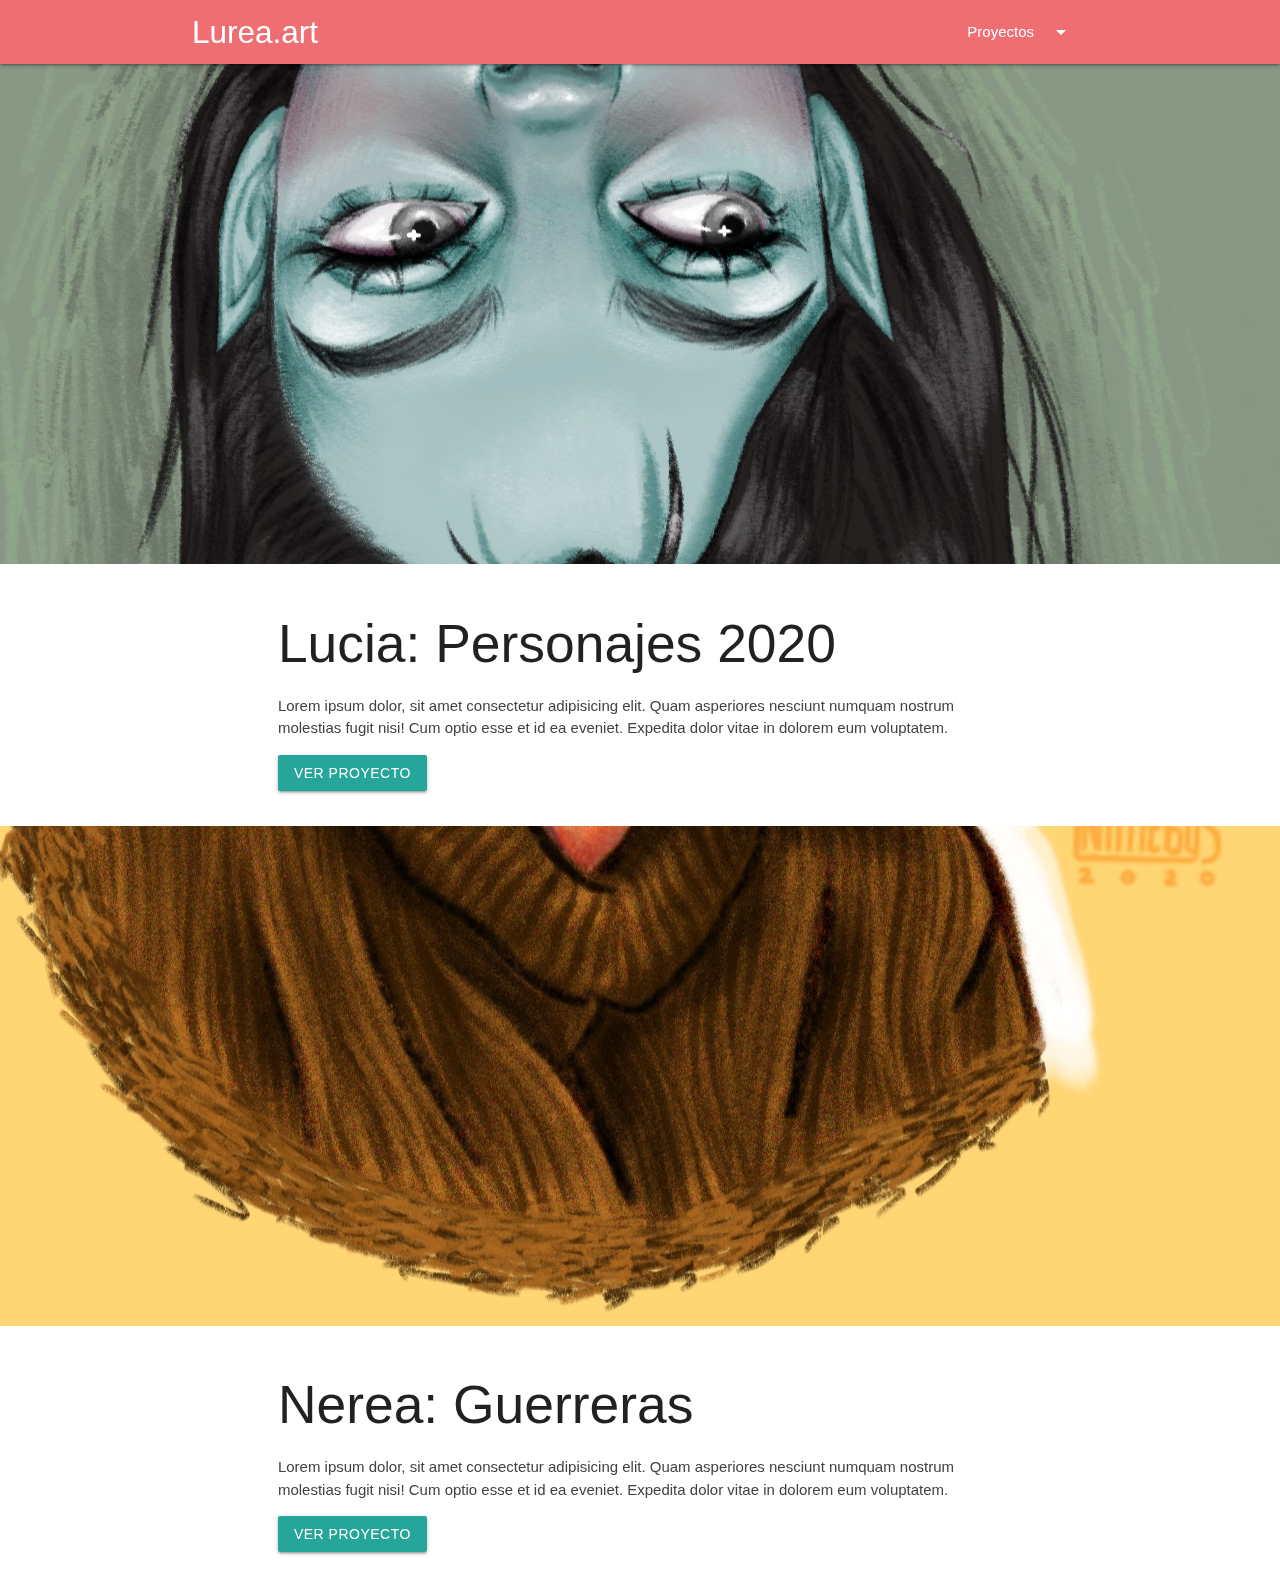
<file: index.html>
<!DOCTYPE html>
<html lang="es">
<head>
    <meta charset="UTF-8">
    <meta name="viewport" content="width=device-width, initial-scale=1.0">
    <title>Document</title>
    <link rel="stylesheet" href="css/main.css">
    <!--Import Google Icon Font-->
    <link href="https://fonts.googleapis.com/icon?family=Material+Icons" rel="stylesheet">
    <!-- Compiled and minified CSS -->
    <link rel="stylesheet" href="css/materialize.css">


</head>
<body>
<!-- Dropdown Structure -->

<div class="navbar-fixed">
  <nav>
    <div class="nav-wrapper container">
      <a href="index.html" class="brand-logo left">Lurea.art</a>
      <ul class="right">
        <li>
          <a class="dropdown-trigger" href="#!" data-target="dropdown1">Proyectos<i class="material-icons right">arrow_drop_down</i></a>
          <ul id="dropdown1" class="dropdown-content">
            <li><a href="proyectos/lucia_personajes_2020.html">Lucia-personajes2020</a></li>
            <li><a href="#!">Nerea-guerreras</a></li>
          </ul>
        </li>
      </ul>
    </div>
  </nav>    
</div>

<div class="parallax-container">
  <div class="parallax"><img src="proyectos/Lucia-personajes2020/Marceline/Marceline.jpg"></div>
  
</div>
<div class="section white">
  <div class="row container">
    <div class="col s12 m10 offset-m1">
      <h2 class="header">Lucia: Personajes 2020</h2>
      <p class="grey-text text-darken-3 lighten-3">Lorem ipsum dolor, sit amet consectetur adipisicing elit. Quam asperiores nesciunt numquam nostrum molestias fugit nisi! Cum optio esse et id ea eveniet. Expedita dolor vitae in dolorem eum voluptatem.</p>

      <a href="proyectos/lucia_personajes_2020.html" class="waves-effect waves-light btn">Ver Proyecto</a>
    </div>
  </div>
</div>

<div class="parallax-container">
  <div class="parallax"><img src="proyectos/Nerea-Guerreras/Paleta_102/paleta 102.jpg"></div>
  
</div>
<div class="section white">
  <div class="row container">
    <div class="col s12 m10 offset-m1">
      <h2 class="header">Nerea: Guerreras</h2>
      <p class="grey-text text-darken-3 lighten-3">Lorem ipsum dolor, sit amet consectetur adipisicing elit. Quam asperiores nesciunt numquam nostrum molestias fugit nisi! Cum optio esse et id ea eveniet. Expedita dolor vitae in dolorem eum voluptatem.</p>

      <a href="" class="waves-effect waves-light btn">Ver Proyecto</a>
    </div>
  </div>
</div>





    <!-- Compiled and minified JavaScript -->
    <script src="js/materialize.js"></script>

    <script>
      document.addEventListener('DOMContentLoaded', function() {
        var elems = document.querySelectorAll('.dropdown-trigger');
        var instances = M.Dropdown.init(elems,{
          constrainWidth:false,
          coverTrigger:false,
        });
        var elems = document.querySelectorAll('.parallax');
        var instances = M.Parallax.init(elems);
      });
    </script>
    

</body>
</html>
</file>
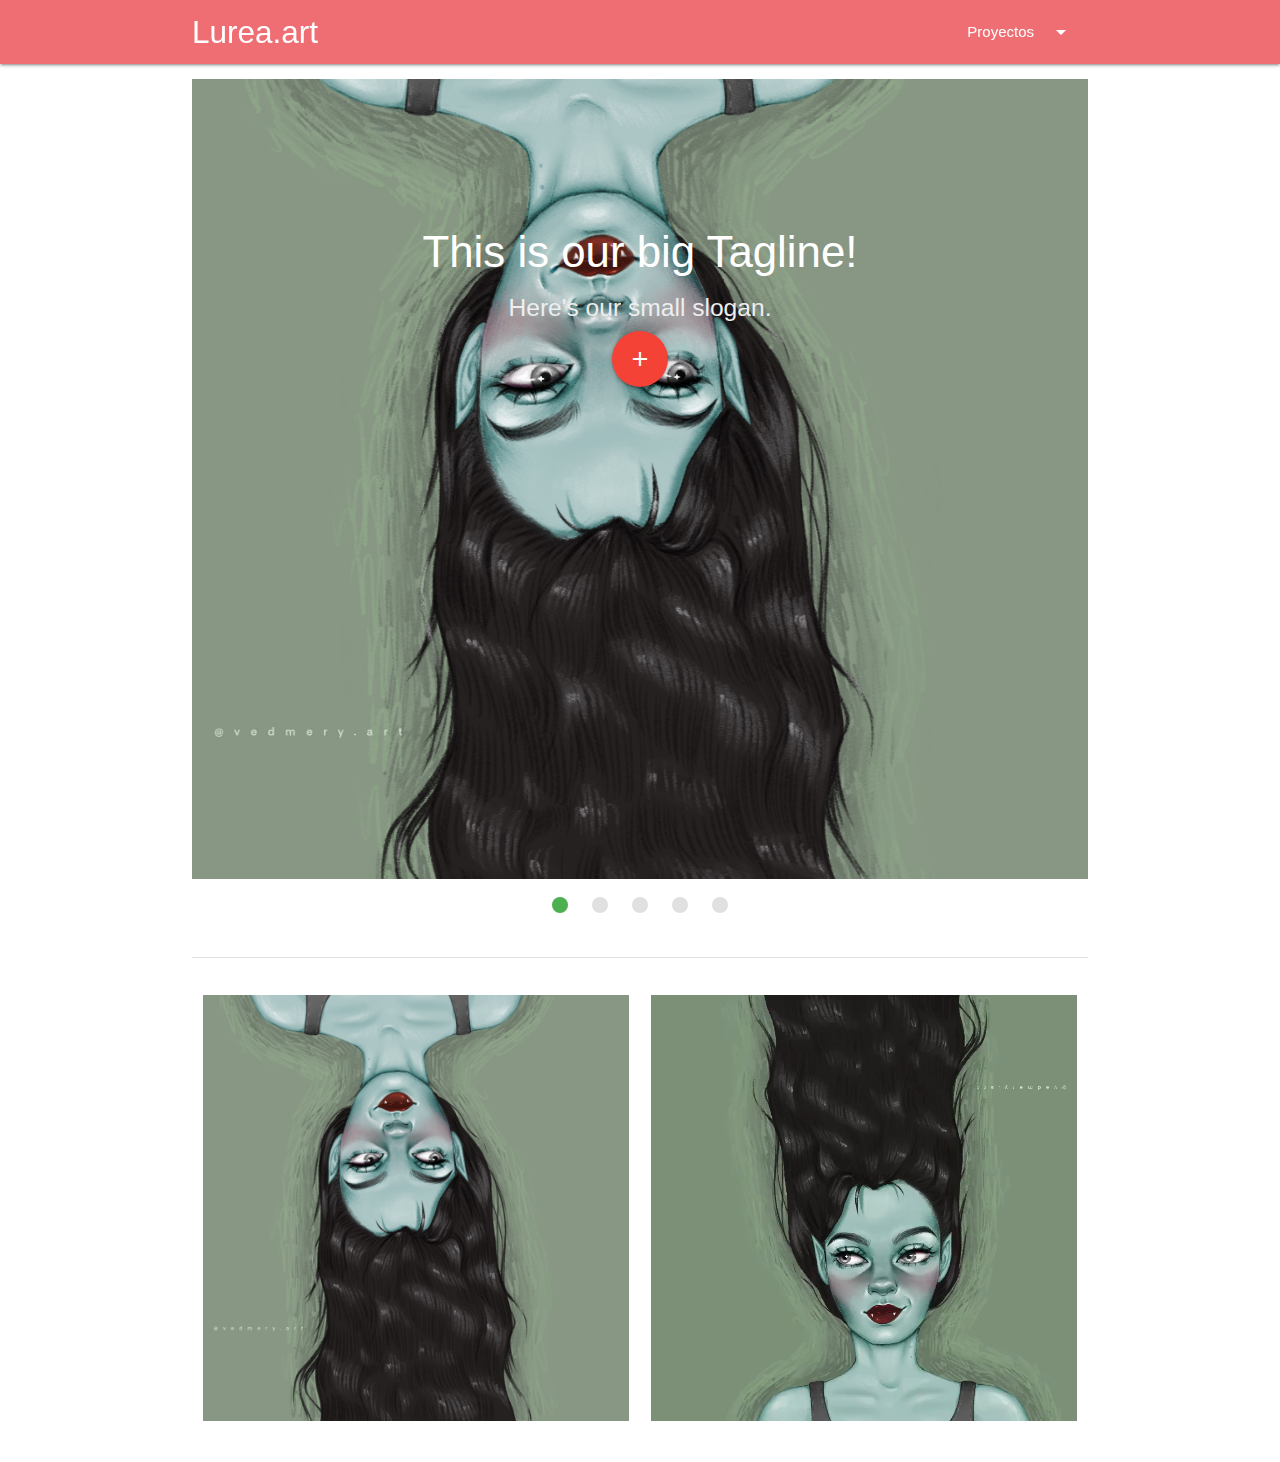
<file: proyectos/lucia_personajes_2020.html>
<!DOCTYPE html>
<html lang="es">
<head>
    <meta charset="UTF-8">
    <meta name="viewport" content="width=device-width, initial-scale=1.0">
    <title>Document</title>
    <link rel="stylesheet" href="../css/main.css">
    <!--Import Google Icon Font-->
    <link href="https://fonts.googleapis.com/icon?family=Material+Icons" rel="stylesheet">
    <!-- Compiled and minified CSS -->
    <link rel="stylesheet" href="../css/materialize.css">


</head>
<body>

<div class="navbar-fixed">
  <nav>
    <div class="nav-wrapper container">
      <a href="../index.html" class="brand-logo left">Lurea.art</a>
      <ul class="right">
        <li>
          <a class="dropdown-trigger" href="#!" data-target="dropdown1">Proyectos<i class="material-icons right">arrow_drop_down</i></a>
          <ul id="dropdown1" class="dropdown-content">
            <li><a href="#!">Lucia-personajes2020</a></li>
            <li><a href="#!">Nerea-guerreras</a></li>
          </ul>
        </li>
      </ul>
    </div>
  </nav>    
</div>


<div class="container section">
    <div class="slider">
        <ul class="slides">
        <li>
            <img src="Lucia-personajes2020/Marceline/Marceline.jpg"> <!-- random image -->
            <div class="caption center-align">
            <h3>This is our big Tagline!</h3>
            <h5 class="light grey-text text-lighten-3">Here's our small slogan.</h5>
            <a href="#marceline" class="btn-floating btn-large waves-effect waves-light red"><i class="material-icons">add</i></a>
            </div>
        </li>
        <li>
            <img src="Lucia-personajes2020/brownrabbits13k/brownrabbits13k.jpg"> <!-- random image -->
            <div class="caption left-align">
            <h3>Left Aligned Caption</h3>
            <h5 class="light grey-text text-lighten-3">Here's our small slogan.</h5>
            </div>
        </li>
        <li>
            <img src="Lucia-personajes2020/Chavala-posando-en-el-suelo/Chavala-posando-en-el-suelo..jpg"> <!-- random image -->
            <div class="caption right-align">
            <h3>Right Aligned Caption</h3>
            <h5 class="light grey-text text-lighten-3">Here's our small slogan.</h5>
            </div>
        </li>
        <li>
            <img src="Lucia-personajes2020/Chica-En-La-Playa/Chica-En-La-Playa.jpg"> <!-- random image -->
            <div class="caption center-align">
            <h3>This is our big Tagline!</h3>
            <h5 class="light grey-text text-lighten-3">Here's our small slogan.</h5>
            </div>
        </li>
        <li>
            <img src=""> <!-- random image -->
            <div class="caption center-align">
            <h3>This is our big Tagline!</h3>
            <h5 class="light grey-text text-lighten-3">Here's our small slogan.</h5>
            </div>
        </li>
        </ul>
    </div>
</div>
<br>
<div class="divider container"></div>
<br>
<div id="marceline" class="container section">
    <div class="row">
        <div class="col s12 m6 l6">
            <img class="materialboxed responsive-img" width="650" src="Lucia-personajes2020/Marceline/Marceline.jpg">
        </div>
        <div class="col s12 m6 l6">

            <video class="responsive-video" autoplay loop>
                <source src="Lucia-personajes2020/Marceline/Marceline.mp4" type="video/mp4">
            </video>
        </div>

    </div>
</div>





    <!-- Compiled and minified JavaScript -->
    <script src="../js/materialize.js"></script>

    <script>
      document.addEventListener('DOMContentLoaded', function() {
        var elems = document.querySelectorAll('.slider');
        var instances = M.Slider.init(elems,{
        height:800
        });
        var elems = document.querySelectorAll('.materialboxed');
        var instances = M.Materialbox.init(elems);
      });
    </script>
    

</body>
</html>
</file>
<file: css/main.css>
/* Inicializaciones de Materialize */
document.addEventListener('DOMContentLoaded', function() {
    var elems = document.querySelectorAll('.sidenav');
    var instances = M.Sidenav.init(elems);
  });
</file>
